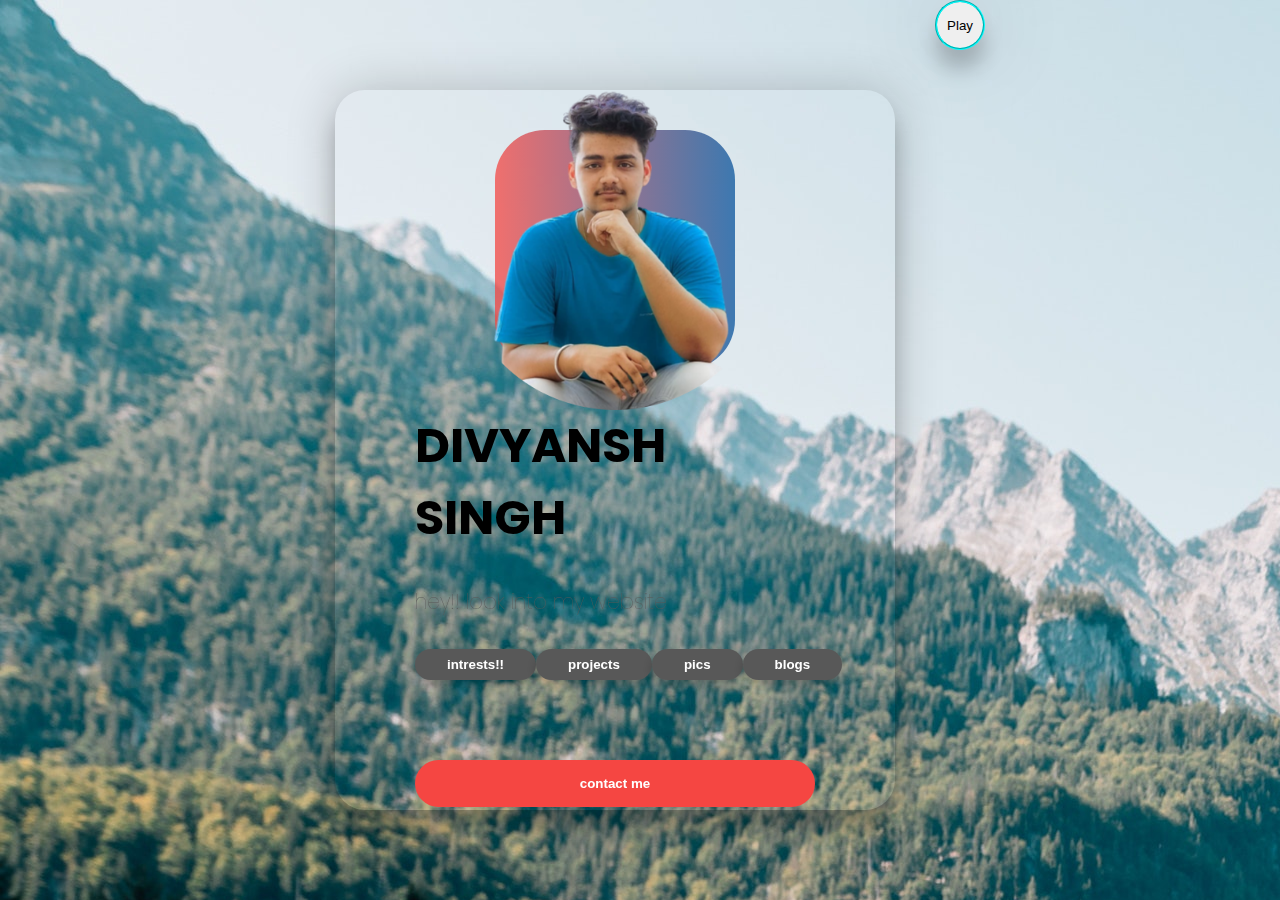
<file: index.html>
<html>

<head>
    <meta charset="UTF-8" />
    <meta name="viewport" content="width=device-width, initial-scale=1.0" />
    <title>3d Card Effect</title>
    <link href="https://fonts.googleapis.com/css2?family=Poppins:wght@400;500&display=swap" rel="stylesheet" />
    <link rel="stylesheet" href="./style.css" />
</head>

<body>
    <audio id="myAudio" class="bbs" preload="auto" autoplay>
      <source src="sound.mp3" type="audio/mpeg" />
    </audio>
    <div class="container">
        <div class="card">
            <div class="sneaker">
                <div class="circle"></div>
                <img src="./circle-cropped.png" alt="adidas" />
            </div>
            <div class="info">
                <h1 class="title">DIVYANSH SINGH</h1>
                <h3>hey!! look into my website</h3>
                <div class="sizes">
                    <button class="active">intrests!!</button>
                    <a href="contactme.html"><button class="active">projects</button></a
            >
            <a href="photos.html"> <button class="active">pics</button></a>
                    <button class="active">blogs</button>
                </div>
                <div class="purchase">
                    <button>contact me</button>
                </div>
            </div>
        </div>
    </div>

    <script src="./app.js"></script>

    <button onclick="playAudio()" type="button" class="ssound">Play</button>

    <script>
        var x = document.getElementById("myAudio");

        function playAudio() {
            x.play();
        }

        function pauseAudio() {
            x.pause();
        }
    </script>
</body>

</html>
</file>
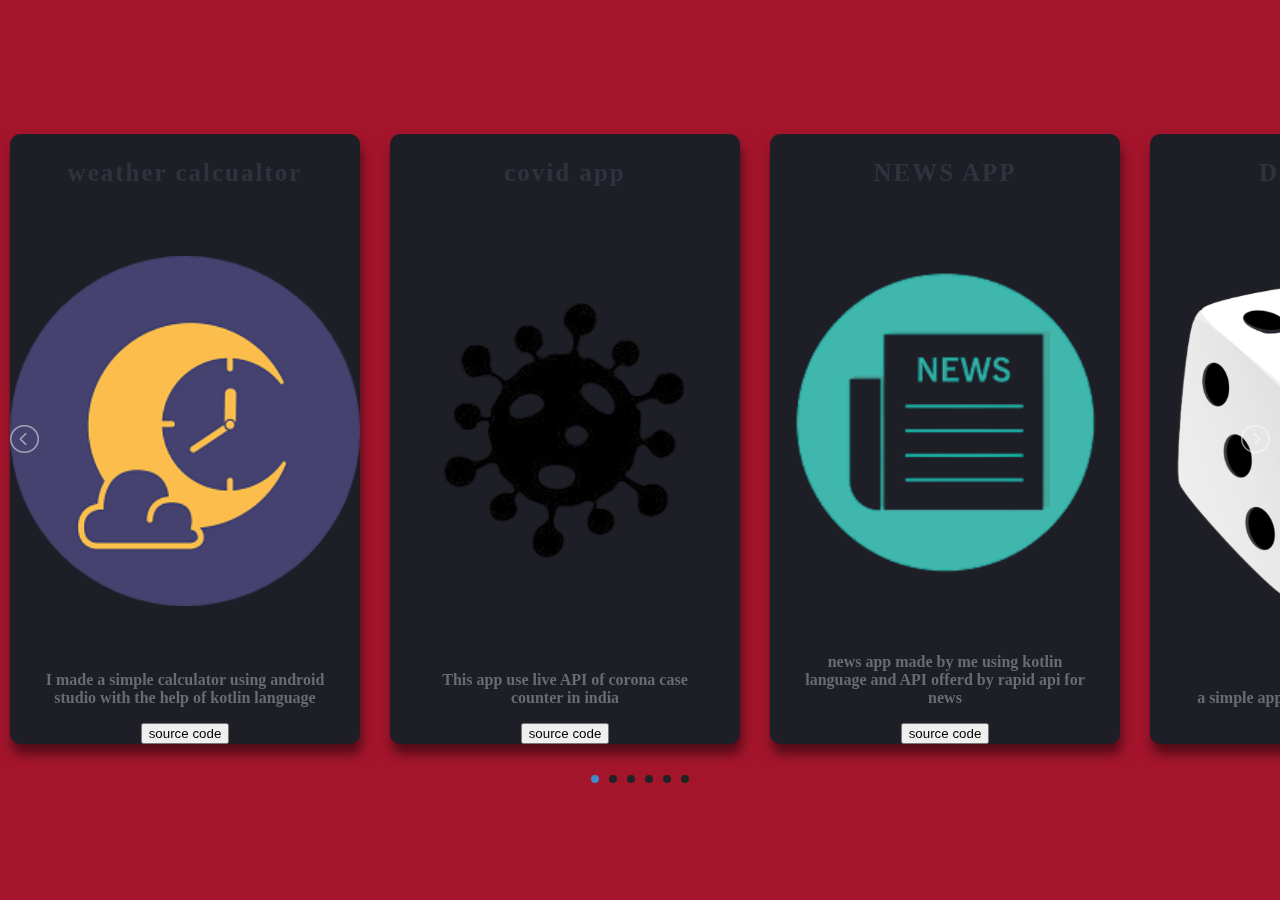
<file: contactme.html>
<!DOCTYPE html>
<html>

<head>
    <meta charset="utf-8" />
    <meta http-equiv="X-UA-Compatible" content="IE=edge" />
    <meta name="viewport" content="width=device-width, initial-scale=1.0" />
    <title>Marvel Slider</title>
    <link rel="stylesheet" href="css/styles.css" />
    <link rel="stylesheet" type="text/css" href="css/lightslider.css" />
    <!--Jquery-->
    <script type="text/javascript" src="js/JQuery3.3.1.js"></script>
    <script type="text/javascript" src="js/lightslider.js"></script>
</head>

<body>
    <div class="container">
        <!--slider------------------->
        <ul id="autoWidth" class="cs-hidden">
            <!--1------------------------------>
            <li class="item-a">
                <!--slider-box-->
                <div class="box">
                    <p class="marvel">weather calcualtor</p>
                    <!--model-->
                    <img src="./img/circlecropped.png" class="model" />
                    <!--details-->
                    <div class="details">
                        <!--logo-character-->

                        <!--character-details-->
                        <p>
                            I made a simple calculator using android studio with the help of kotlin language
                        </p>
                        <button class="buttons">source code</button>
                    </div>
                </div>
            </li>
            <!--2------------------------------>
            <li class="item-a">
                <!--slider-box-->
                <div class="box">
                    <p class="marvel">covid app</p>
                    <!--model-->
                    <img src="./img/ccoron.png" class="model" />
                    <!--details-->
                    <div class="details">
                        <!--logo-character-->

                        <!--character-details-->
                        <p>This app use live API of corona case counter in india</p>
                        <button class="buttons">source code</button>
                    </div>
                </div>
            </li>
            <!--3------------------------------>
            <li class="item-a">
                <!--slider-box-->
                <div class="box">
                    <p class="marvel">NEWS APP</p>
                    <!--model-->
                    <img src="img/news.png" class="model" />
                    <!--details-->
                    <div class="details">
                        <!--logo-character-->

                        <!--character-details-->
                        <p>
                            news app made by me using kotlin language and API offerd by rapid api for news
                        </p>
                        <button class="buttons">source code</button>
                    </div>
                </div>
            </li>

            <!--4------------------------------>
            <li class="item-a">
                <!--slider-box-->
                <div class="box">
                    <p class="marvel">DICE APP</p>
                    <!--model-->
                    <img src="img/diceee.png" class="model" />
                    <!--details-->
                    <div class="details">
                        <!--logo-character-->

                        <!--character-details-->
                        <p>a simple app in case you ost your dice</p>
                        <button class="buttons">source code</button>
                    </div>
                </div>
            </li>

            <!--5------------------------------>
            <li class="item-a">
                <!--slider-box-->
                <div class="box">
                    <p class="marvel">GIT HUB</p>
                    <!--model-->
                    <img src="./img/github.png" class="model" />
                    <!--details-->
                    <div class="details">
                        <!--logo-character-->

                        <!--character-details-->
                        <p></p>
                        <button class="buttons">visit</button>
                    </div>
                </div>
            </li>
            <!--6------------------------------>
            <li class="item-a">
                <!--slider-box-->
                <div class="box">
                    <p class="marvel">GAMES</p>
                    <!--model-->
                    <img src="./img/cube.png" class="model" />
                    <!--details-->
                    <div class="details">
                        <!--logo-character-->

                        <!--character-details-->
                        <p>A 2D endless runner game made on unity engine</p>
                        <button class="buttons">source code</button>
                    </div>
                </div>
            </li>
        </ul>
    </div>

    <script src="js/script.js" type="text/javascript"></script>
</body>

</html>
</file>
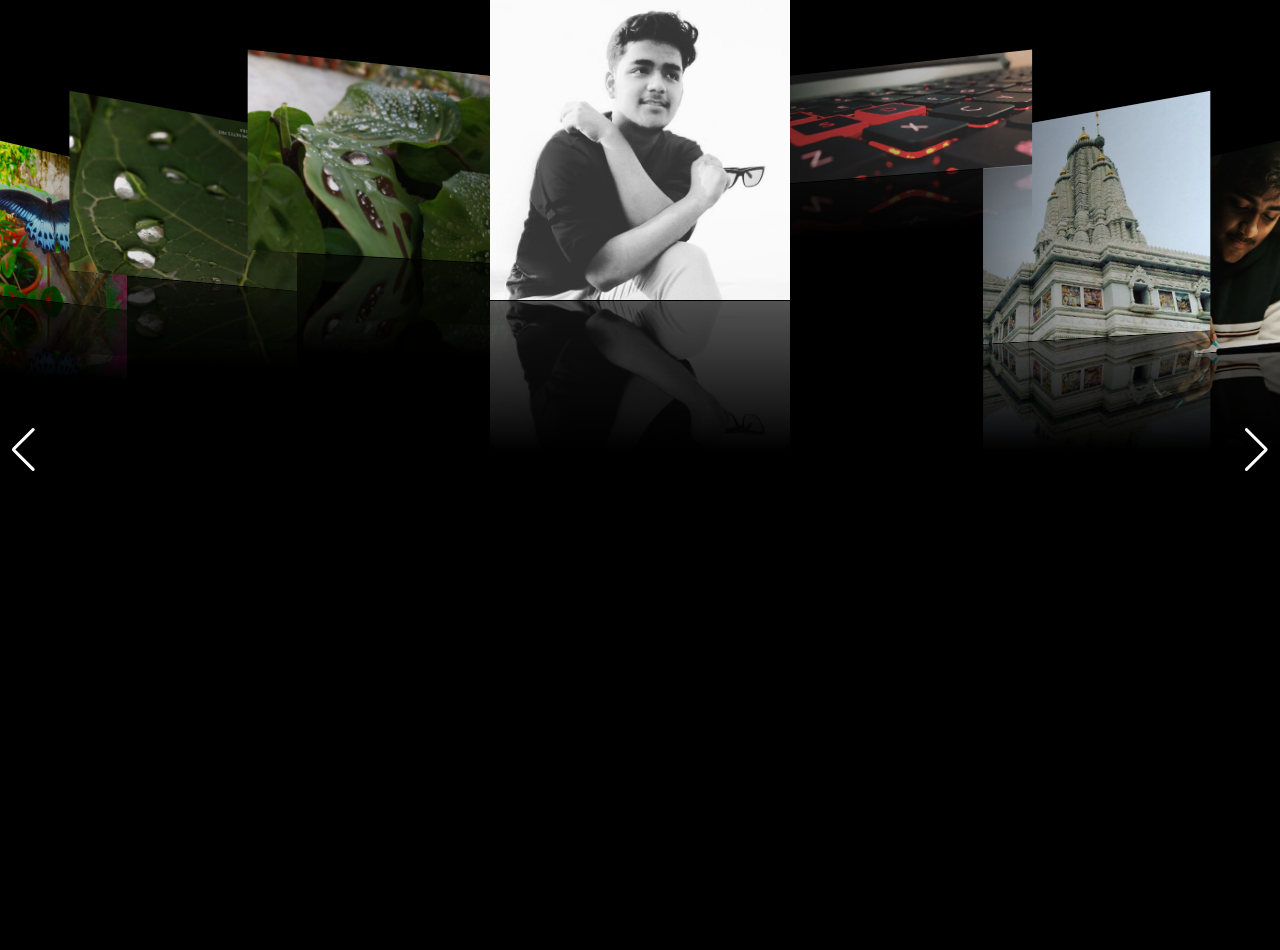
<file: photos.html>
<html>

<head>
    <title>Slider</title>
    <!--====Swiper.js====-->
    <link rel="stylesheet" href="https://unpkg.com/swiper/swiper-bundle.min.css" />
    <style>
        * {
            margin: 0;
            padding: 0;
        }
        
        body {
            background: #000;
            font-family: Helvetica Neue, Helvetica, Arial, sans-serif;
            font-size: 14px;
            color: #000;
            display: flex;
            justify-content: center;
            align-items: center;
            min-height: 100vh;
        }
        
        .swiper-container {
            width: 100%;
            padding-top: 50px;
            padding-bottom: 50px;
        }
        
        .swiper-slide {
            background-position: center;
            background-size: cover;
            width: 300px;
            height: 300px;
        }
        
        img {
            width: 100%;
            -webkit-box-reflect: below 1px linear-gradient(transparent, transparent, #0005);
        }
        
        .id {
            color: #fff;
            font-size: 20px;
        }
    </style>
</head>

<body>
    <div class="swiper-container">
        <div class="swiper-wrapper">
            <div class="swiper-slide"><img src="./image/devblack.jpg" /></div>
            <div class="swiper-slide"><img src="./image/keyboard.jpg" /></div>
            <div class="swiper-slide"><img src="./image/mandir.jpg" /></div>
            <div class="swiper-slide"><img src="./image/devstudy.jpg" /></div>
            <div class="swiper-slide"><img src="./image/flower1.jpg" /></div>
            <div class="swiper-slide"><img src="./image/ghar.jpg" /></div>
            <div class="swiper-slide"><img src="./image/bal.jpg" /></div>
            <div class="swiper-slide"><img src="./image/nice.jpg" /></div>
            <div class="swiper-slide"><img src="./image/butter.jpg" /></div>
            <div class="swiper-slide"><img src="./image/patti.jpeg" /></div>
            <div class="swiper-slide"><img src="./image/flower1.jpg" /></div>
        </div>
        <!-- Add Pagination -->
        <div class="swiper-pagination"></div>
        <div class="swiper-button-next id"></div>
        <div class="swiper-button-prev id"></div>
    </div>

    <script src="https://unpkg.com/swiper/swiper-bundle.min.js"></script>
    <script>
        var swiper = new Swiper(".swiper-container", {
            effect: "coverflow",
            grabCursor: true,
            centeredSlides: true,
            slidesPerView: "auto",
            coverflowEffect: {
                rotate: 20,
                stretch: 0,
                depth: 200,
                modifier: 1,
                slideShadows: true,
            },
            loop: true,
            autoplay: {
                delay: 1500,
                disableOnInteraction: false,
            },
            navigation: {
                nextEl: ".swiper-button-next",
                prevEl: ".swiper-button-prev",
            },
        });
    </script>
</body>

</html>
</file>
<file: style.css>
* {
    margin: 0;
    padding: 0;
    box-sizing: border-box;
}

body {
    font-family: "Poppins", sans-serif;
    min-height: 100vh;
    display: flex;
    align-items: center;
    justify-content: center;
    perspective: 1000px;
    background-image: url(./bag.jpg);
}

.container {
    width: 50%;
    display: flex;
    justify-content: center;
    align-items: center;
}

.card {
    transform-style: preserve-3d;
    min-height: 80vh;
    width: 35rem;
    border-radius: 30px;
    padding: 0rem 5rem;
    box-shadow: 0 20px 20px rgba(0, 0, 0, 0.2), 0px 0px 50px rgba(0, 0, 0, 0.2);
}

.sneaker {
    min-height: 35vh;
    display: flex;
    align-items: center;
    justify-content: center;
    border-radius: 50%;
}

.sneaker img {
    width: 20rem;
    z-index: 2;
    transition: all 10s ease-out;
}

.circle {
    width: 15rem;
    height: 15rem;
    background: linear-gradient( to right, rgba(245, 70, 66, 0.75), rgba(8, 83, 156, 0.75));
    position: absolute;
    border-radius: 50%;
    z-index: 1;
    border-radius: 50px;
}

.info h1 {
    font-size: 3rem;
    transition: all 0.75s ease-out;
}

.info h3 {
    font-size: 1.3rem;
    padding: 2rem 0rem;
    color: #585858;
    font-weight: lighter;
    transition: all 0.75s ease-out;
}

.sizes {
    display: flex;
    justify-content: space-between;
    transition: all 0.75s ease-out;
}

.sizes button {
    padding: 0.5rem 2rem;
    background: none;
    border: none;
    box-shadow: 0px 5px 10px rgba(0, 0, 0, 0.2);
    border-radius: 30px;
    cursor: pointer;
    font-weight: bold;
    color: #585858;
}

button.active {
    background: #585858;
    color: white;
}

.purchase {
    margin-top: 5rem;
    transition: all 0.75s ease-out;
}

.purchase button {
    width: 100%;
    padding: 1rem 0rem;
    background: #f54642;
    border: none;
    color: white;
    cursor: pointer;
    border-radius: 30px;
    font-weight: bolder;
}

.ssound {
    height: 50px;
    width: 50px;
    background-image: "play.png";
    background: cover;
    border-radius: 50%;
    align-self: flex-start;
    border-style: groove;
    border-color: aqua;
    box-shadow: 0 20px 20px rgba(0, 0, 0, 0.2), 0px 0px 90px rgba(0, 0, 0, 0.2);
}
</file>
<file: css/styles.css>
@charset "utf-8";
/* CSS Document */
body{
	margin:0px;
	padding:0px;
}
ul{
	list-style:none;
}
a{
	text-decoration:none;
}
.container{
	width:100%;
	height: 100vh;
	background-color:#a4152c;
	display:flex;
	justify-content: center;
	align-items: center;
	
}
.box{
	width:350px;
	height:610px;
	background-color:#1e1e26;
	border-radius: 10px;
	box-shadow: 2px 10px 12px rgba(0,0,0,0.5);
	display: flex;
	flex-direction: column;
	align-items: center;
	justify-content: space-between;
	box-sizing: border-box;
	margin: 20px 10px;
}
.model{
	height: 350px;
	max-height: 100%;
	max-width: 100%;
}
.details{
	display: flex;
	flex-direction: column;
	align-items: center;
	width: 300px;
}
.details p{
	font-family: calibri;
	font-weight: bold;
	color:#6a6a74;
	text-align: center;
	margin-top: 20px;
}
.marvel{
	color:#32323e;
	font-weight: bold;
	letter-spacing: 2px;
	font-family: bebas kai;
	font-size: 25px;
}
.logo{
	height: 60px;
}
.box:hover{
	background-color: #17171d;
	transform-style: preserve-3d;
	transform: scale(1.02);
	transition: all ease 0.3s;
}
.box:hover .marvel{
	color:#c0292b;
	transition: all ease 0.5s;
}
/*--responsive for mobile phone--*/
@media(max-width:720px){
	.box{
		width: 94%;
		height: 500px;
	}
	.model{
		height:250px;
	}
	.details p{
		font-size: 16px;
		width: 250px;
	}
	
}
</file>
<file: css/lightslider.css>
/*! lightslider - v1.1.3 - 2015-04-14
* https://github.com/sachinchoolur/lightslider
* Copyright (c) 2015 Sachin N; Licensed MIT */
/** /!!! core css Should not edit !!!/**/ 

.lSSlideOuter {
    overflow: hidden;
    -webkit-touch-callout: none;
    -webkit-user-select: none;
    -khtml-user-select: none;
    -moz-user-select: none;
    -ms-user-select: none;
    user-select: none
}
.lightSlider:before, .lightSlider:after {
    content: " ";
    display: table;
}
.lightSlider {
    overflow: hidden;
    margin: 0;
}
.lSSlideWrapper {
    max-width: 100%;
    overflow: hidden;
    position: relative;
}
.lSSlideWrapper > .lightSlider:after {
    clear: both;
}
.lSSlideWrapper .lSSlide {
    -webkit-transform: translate(0px, 0px);
    -ms-transform: translate(0px, 0px);
    transform: translate(0px, 0px);
    -webkit-transition: all 1s;
    -webkit-transition-property: -webkit-transform,height;
    -moz-transition-property: -moz-transform,height;
    transition-property: transform,height;
    -webkit-transition-duration: inherit !important;
    transition-duration: inherit !important;
    -webkit-transition-timing-function: inherit !important;
    transition-timing-function: inherit !important;
}
.lSSlideWrapper .lSFade {
    position: relative;
}
.lSSlideWrapper .lSFade > * {
    position: absolute !important;
    top: 0;
    left: 0;
    z-index: 9;
    margin-right: 0;
    width: 100%;
}
.lSSlideWrapper.usingCss .lSFade > * {
    opacity: 0;
    -webkit-transition-delay: 0s;
    transition-delay: 0s;
    -webkit-transition-duration: inherit !important;
    transition-duration: inherit !important;
    -webkit-transition-property: opacity;
    transition-property: opacity;
    -webkit-transition-timing-function: inherit !important;
    transition-timing-function: inherit !important;
}
.lSSlideWrapper .lSFade > *.active {
    z-index: 10;
}
.lSSlideWrapper.usingCss .lSFade > *.active {
    opacity: 1;
}
/** /!!! End of core css Should not edit !!!/**/

/* Pager */
.lSSlideOuter .lSPager.lSpg {
    margin: 10px 0 0;
    padding: 0;
    text-align: center;
}
.lSSlideOuter .lSPager.lSpg > li {
    cursor: pointer;
    display: inline-block;
    padding: 0 5px;
}
.lSSlideOuter .lSPager.lSpg > li a {
    background-color: #222222;
    border-radius: 30px;
    display: inline-block;
    height: 8px;
    overflow: hidden;
    text-indent: -999em;
    width: 8px;
    position: relative;
    z-index: 99;
    -webkit-transition: all 0.5s linear 0s;
    transition: all 0.5s linear 0s;
}
.lSSlideOuter .lSPager.lSpg > li:hover a, .lSSlideOuter .lSPager.lSpg > li.active a {
    background-color: #428bca;
}
.lSSlideOuter .media {
    opacity: 0.8;
}
.lSSlideOuter .media.active {
    opacity: 1;
}
/* End of pager */

/** Gallery */
.lSSlideOuter .lSPager.lSGallery {
    list-style: none outside none;
    padding-left: 0;
    margin: 0;
    overflow: hidden;
    transform: translate3d(0px, 0px, 0px);
    -moz-transform: translate3d(0px, 0px, 0px);
    -ms-transform: translate3d(0px, 0px, 0px);
    -webkit-transform: translate3d(0px, 0px, 0px);
    -o-transform: translate3d(0px, 0px, 0px);
    -webkit-transition-property: -webkit-transform;
    -moz-transition-property: -moz-transform;
    -webkit-touch-callout: none;
    -webkit-user-select: none;
    -khtml-user-select: none;
    -moz-user-select: none;
    -ms-user-select: none;
    user-select: none;
}
.lSSlideOuter .lSPager.lSGallery li {
    overflow: hidden;
    -webkit-transition: border-radius 0.12s linear 0s 0.35s linear 0s;
    transition: border-radius 0.12s linear 0s 0.35s linear 0s;
}
.lSSlideOuter .lSPager.lSGallery li.active, .lSSlideOuter .lSPager.lSGallery li:hover {
    border-radius: 5px;
}
.lSSlideOuter .lSPager.lSGallery img {
    display: block;
    height: auto;
    max-width: 100%;
}
.lSSlideOuter .lSPager.lSGallery:before, .lSSlideOuter .lSPager.lSGallery:after {
    content: " ";
    display: table;
}
.lSSlideOuter .lSPager.lSGallery:after {
    clear: both;
}
/* End of Gallery*/

/* slider actions */
.lSAction > a {
    width: 32px;
    display: block;
    top: 50%;
    height: 32px;
    background-image: url('../img/controls.png');
    cursor: pointer;
    position: absolute;
    z-index: 99;
    margin-top: -16px;
    opacity: 0.5;
    -webkit-transition: opacity 0.35s linear 0s;
    transition: opacity 0.35s linear 0s;
}
.lSAction > a:hover {
    opacity: 1;
}
.lSAction > .lSPrev {
    background-position: 0 0;
    left: 10px;
}
.lSAction > .lSNext {
    background-position: -32px 0;
    right: 10px;
}
.lSAction > a.disabled {
    pointer-events: none;
}
.cS-hidden {
    height: 1px;
    opacity: 0;
    filter: alpha(opacity=0);
    overflow: hidden;
}


/* vertical */
.lSSlideOuter.vertical {
    position: relative;
}
.lSSlideOuter.vertical.noPager {
    padding-right: 0px !important;
}
.lSSlideOuter.vertical .lSGallery {
    position: absolute !important;
    right: 0;
    top: 0;
}
.lSSlideOuter.vertical .lightSlider > * {
    width: 100% !important;
    max-width: none !important;
}

/* vertical controlls */
.lSSlideOuter.vertical .lSAction > a {
    left: 50%;
    margin-left: -14px;
    margin-top: 0;
}
.lSSlideOuter.vertical .lSAction > .lSNext {
    background-position: 31px -31px;
    bottom: 10px;
    top: auto;
}
.lSSlideOuter.vertical .lSAction > .lSPrev {
    background-position: 0 -31px;
    bottom: auto;
    top: 10px;
}
/* vertical */


/* Rtl */
.lSSlideOuter.lSrtl {
    direction: rtl;
}
.lSSlideOuter .lightSlider, .lSSlideOuter .lSPager {
    padding-left: 0;
    list-style: none outside none;
}
.lSSlideOuter.lSrtl .lightSlider, .lSSlideOuter.lSrtl .lSPager {
    padding-right: 0;
}
.lSSlideOuter .lightSlider > *,  .lSSlideOuter .lSGallery li {
    float: left;
}
.lSSlideOuter.lSrtl .lightSlider > *,  .lSSlideOuter.lSrtl .lSGallery li {
    float: right !important;
}
/* Rtl */

@-webkit-keyframes rightEnd {
    0% {
        left: 0;
    }

    50% {
        left: -15px;
    }

    100% {
        left: 0;
    }
}
@keyframes rightEnd {
    0% {
        left: 0;
    }

    50% {
        left: -15px;
    }

    100% {
        left: 0;
    }
}
@-webkit-keyframes topEnd {
    0% {
        top: 0;
    }

    50% {
        top: -15px;
    }

    100% {
        top: 0;
    }
}
@keyframes topEnd {
    0% {
        top: 0;
    }

    50% {
        top: -15px;
    }

    100% {
        top: 0;
    }
}
@-webkit-keyframes leftEnd {
    0% {
        left: 0;
    }

    50% {
        left: 15px;
    }

    100% {
        left: 0;
    }
}
@keyframes leftEnd {
    0% {
        left: 0;
    }

    50% {
        left: 15px;
    }

    100% {
        left: 0;
    }
}
@-webkit-keyframes bottomEnd {
    0% {
        bottom: 0;
    }

    50% {
        bottom: -15px;
    }

    100% {
        bottom: 0;
    }
}
@keyframes bottomEnd {
    0% {
        bottom: 0;
    }

    50% {
        bottom: -15px;
    }

    100% {
        bottom: 0;
    }
}
.lSSlideOuter .rightEnd {
    -webkit-animation: rightEnd 0.3s;
    animation: rightEnd 0.3s;
    position: relative;
}
.lSSlideOuter .leftEnd {
    -webkit-animation: leftEnd 0.3s;
    animation: leftEnd 0.3s;
    position: relative;
}
.lSSlideOuter.vertical .rightEnd {
    -webkit-animation: topEnd 0.3s;
    animation: topEnd 0.3s;
    position: relative;
}
.lSSlideOuter.vertical .leftEnd {
    -webkit-animation: bottomEnd 0.3s;
    animation: bottomEnd 0.3s;
    position: relative;
}
.lSSlideOuter.lSrtl .rightEnd {
    -webkit-animation: leftEnd 0.3s;
    animation: leftEnd 0.3s;
    position: relative;
}
.lSSlideOuter.lSrtl .leftEnd {
    -webkit-animation: rightEnd 0.3s;
    animation: rightEnd 0.3s;
    position: relative;
}
/*/  GRab cursor */
.lightSlider.lsGrab > * {
  cursor: -webkit-grab;
  cursor: -moz-grab;
  cursor: -o-grab;
  cursor: -ms-grab;
  cursor: grab;
}
.lightSlider.lsGrabbing > * {
  cursor: move;
  cursor: -webkit-grabbing;
  cursor: -moz-grabbing;
  cursor: -o-grabbing;
  cursor: -ms-grabbing;
  cursor: grabbing;
}
</file>
